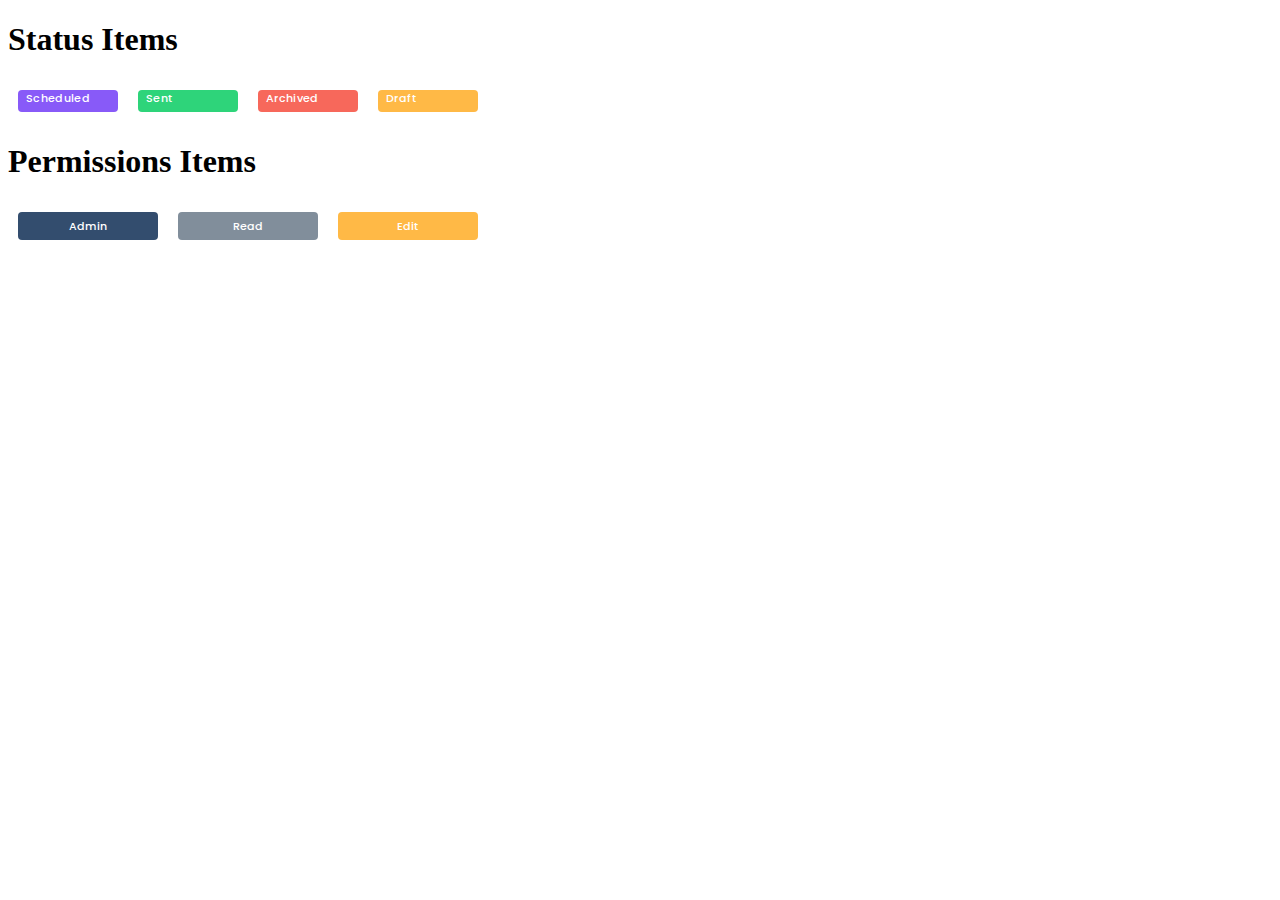
<file: Figma-Css-2/index.html>
<!DOCTYPE html>
<html lang="en">
<head>
    <meta charset="UTF-8">
    <meta http-equiv="X-UA-Compatible" content="IE=edge">
    <meta name="viewport" content="width=device-width, initial-scale=1.0">
    <title>Document</title>
    <link rel="stylesheet" href="style.css">
</head>
<body>
    <h1>Status Items</h1>
  <div class="container"> 
        <div class="statusItem purple">
            Scheduled
        </div>
        <div class="statusItem green">
            Sent
        </div>
        <div class="statusItem red">
            Archived
        </div>
        <div class="statusItem yellow">
            Draft
            </div>
    </div> 
    <!--PERMISSIONS-->

    <h1>Permissions Items</h1>
    <div class="permissionsItem darkBlue">
        Admin
    </div>
    <div class="permissionsItem gray">
        Read
    </div>
    <div class="permissionsItem yellow">
        Edit
    </div>
  
</body>
</html>
</file>
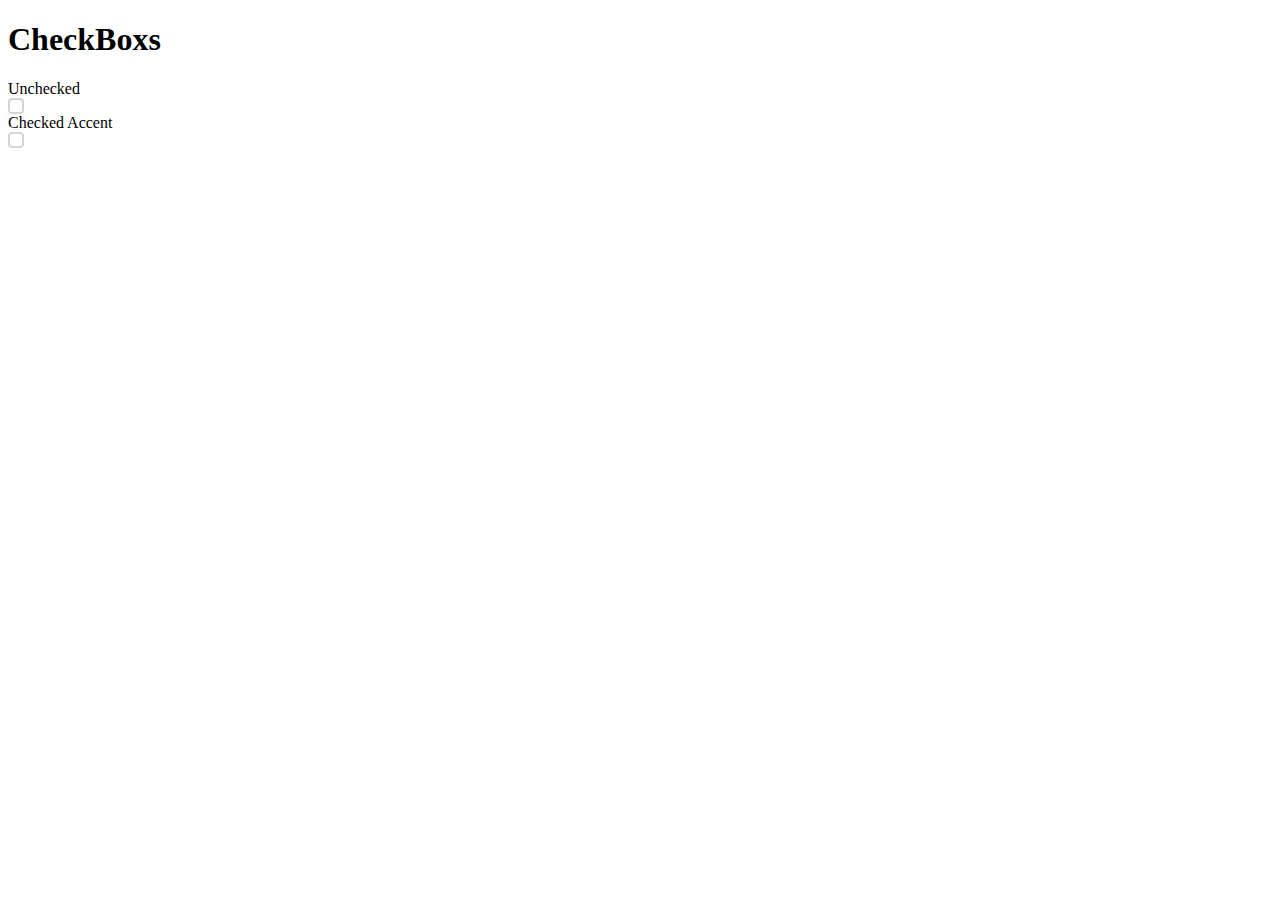
<file: Figma-Css-4/index.html>
<!DOCTYPE html>
<html lang="en">
<head>
    <meta charset="UTF-8">
    <meta http-equiv="X-UA-Compatible" content="IE=edge">
    <meta name="viewport" content="width=device-width, initial-scale=1.0">
    <title>Document</title>
    <link rel="stylesheet" href="style.css">
</head>
<body>
    <h1>CheckBoxs</h1>
    <div>
        Unchecked
            <label class="checkContainer">
                <input type="checkbox" name="check" value="Chech" />
                <span class="checkbox"></span>
            </label>
    </div>
    <div>
        
        Checked Accent
            <label class="checkContainer">
                <input type="checkbox" name="check" value="Chech" />
                <span class="checkbox"></span>
            </label>
    </div>
    
</body>
</html>
</file>
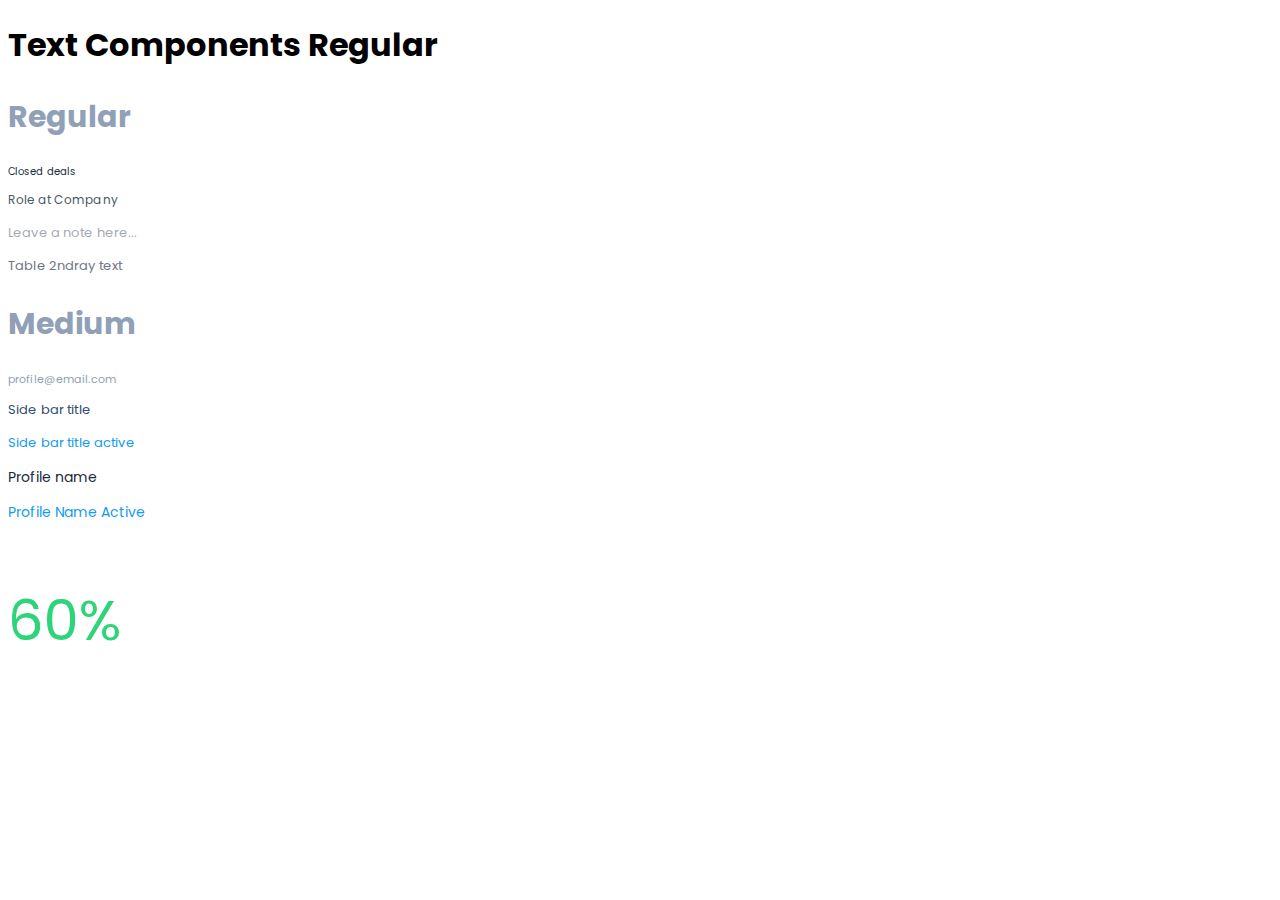
<file: Figma-Css-5/index.html>
<!DOCTYPE html>
<html lang="en">
<head>
    <meta charset="UTF-8">
    <meta http-equiv="X-UA-Compatible" content="IE=edge">
    <meta name="viewport" conten="width=device-width, initial-scale=1.0">
    <title>Document</title>
    <link rel="stylesheet" href="style.css">
</head>
<body>
    <h1>Text Components Regular</h1>
    <!--- REGULAR --->
    <h2 class="regular">Regular</h2>
    <p class="text-regular-10">Closed deals</p>
    <p class="text-regular-gray-12">Role at Company</p>
    <p class="text-regular-opacity-13">Leave a note here...</p>
    <p class="text-regular-tablegray-13"> Table 2ndray text</p>
    <!-- MEDIUM -->
    <h2 class="medium">Medium</h2>
    <p class="text-medium-11">profile@email.com</p>
    <p class="text-medium-sidebar-13">Side bar title</p>
    <p class="text-medium-active-13">Side bar title active</p>
    <p class="text-medium-profile-14">Profile name</p>
    <p class="text-medium-profile-name">Profile Name Active</p>
    <p class="text-medium-green">60%</p>
</body>
</html>
</file>
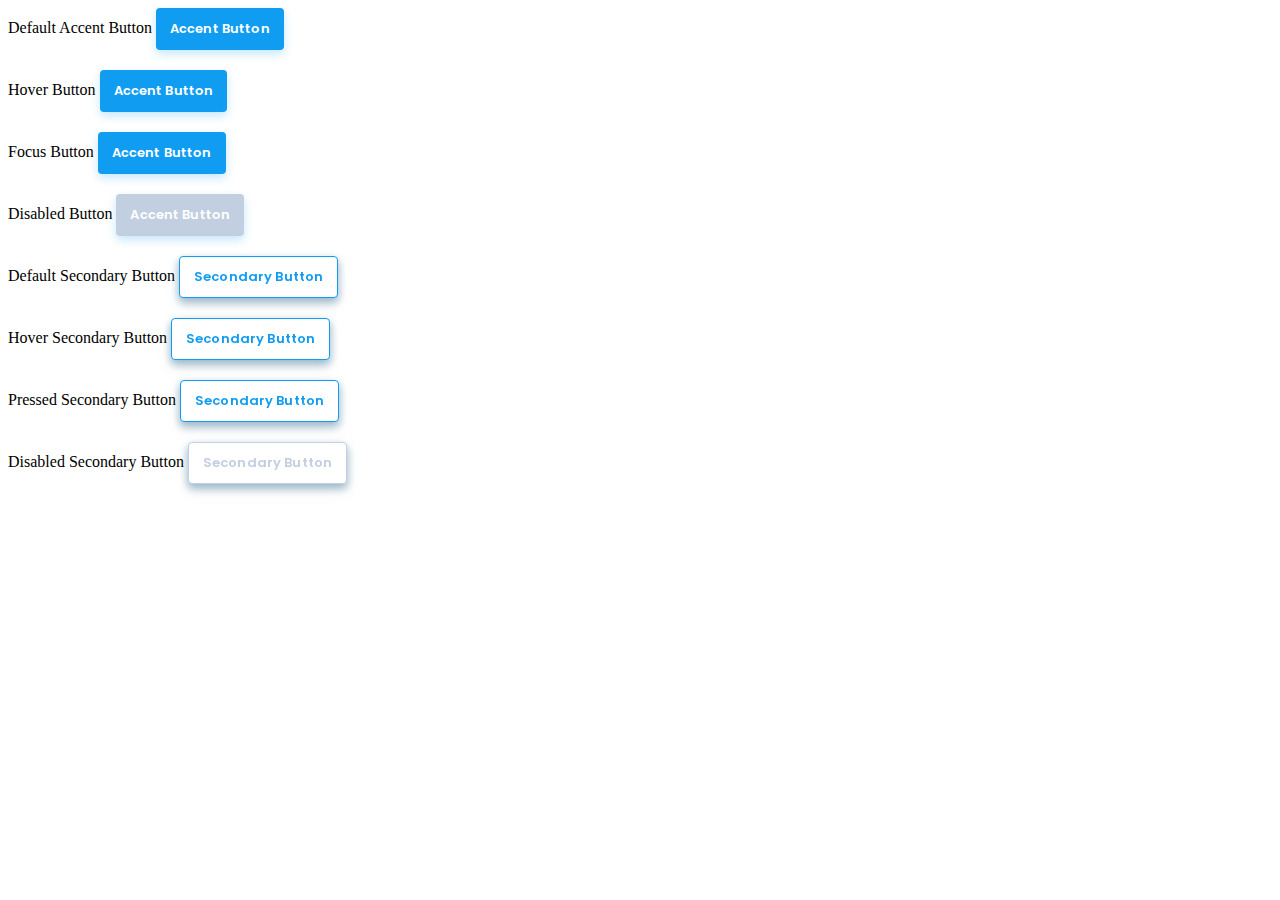
<file: Figma-Css-1/figma.html>
<!DOCTYPE html>
<html lang="en">
<head>
    <meta charset="UTF-8">
    <meta http-equiv="X-UA-Compatible" content="IE=edge">
    <meta name="viewport" content="width=device-width, initial-scale=1.0">
    <title>Document</title>
    <link rel="stylesheet" href="figma.css">
</head>
<body>
    <div class="wrapper">
         Default Accent Button
            <button class="button">
            Accent Button
            </button>
    </div>
    <div class="wrapper">
        Hover Button
            <button class="button">
                Accent Button
            </button>
    </div>
    <div class="wrapper">
        Focus Button
            <button class="button">
                 Accent Button
            </button>
    </div>
    <div class="wrapper">
        Disabled Button
            <button class="button" disabled>
                Accent Button
            </button>
    </div>

    <!-- Secondary Button Part -->

    <div class="wrapper">
         Default Secondary Button
        <button class="button secondary">
             Secondary Button
        </button>
    </div>
    <div class="wrapper">
        Hover Secondary Button
        <button class="button secondary"> Secondary Button</button>
    </div>
    <div class="wrapper">
        Pressed Secondary Button
        <button class="button secondary">Secondary Button</button>
    </div>
    <div class="wrapper">
        Disabled Secondary Button
        <button class="button secondary" disabled>Secondary Button</button>
    </div>
</body>
</html>
</file>
<file: Figma-Css-2/style.css>
@import url('https://fonts.googleapis.com/css2?family=Poppins:wght@600&display=swap');

:root {
    --sheduled: #885AF8;
    --send:#2ED47A;
    --archived: #F7685B;
    --draft: #FFB946;
    --darkBlue:#334D6E;
    --gray:#818E9B;
    --smallRadius: 4px;
}

.container {
    display: flex;
    /* float: left; */
    justify-content: flex-start;
    flex-wrap: wrap;
    
}
.statusItem {
    margin: 10px;
    padding-left: 8px;
    padding-right: 8px;
    /* display: flex; */
    align-items: center;

    width: 84px;
    height: 22px;

    border-radius: var(--smallRadius);
    color: #fff;
    font-family: 'Poppins', sans-serif;
    font-weight: 500;
    font-size: 11px;
    line-height: 16px;
    letter-spacing: 0.02rem;
}

.statusItem.purple {
    background-color: #885AF8;
}
.statusItem.green {
    background-color: #2ED47A;
}
.statusItem.red {
    background-color: #F7685B;
}
.statusItem.yellow {
    background-color: #FFB946;
}

/* permissionsItem */

.permissionsItem {
    height: 28px;
    width: 120px;
    margin: 10px;
    display: flex;
    align-items: center;
    justify-content: center;
    float: left;
    border-radius: var(--smallRadius);

    font-family: 'Poppins', sans-serif;
    font-weight: 500;
    font-size: 11px;
    line-height: 16px;
    letter-spacing: 0.01rem;
    padding-left: 10px;
    padding-right: 10px;
    color: #fff;
}

.permissionsItem.darkBlue {
    background-color: var(--darkBlue);
}
.permissionsItem.gray {
    background-color: var(--gray);
}
.permissionsItem.yellow {
background-color: #FFB946;
}
</file>
<file: Figma-Css-4/style.css>
:root {
    --checkBoxBorder: #D5D5D5;
    --accent: #109CF1;
    --smallRadius: 4px;
}

.checkContainer {
    display: flex;
    position: relative;
    width: 16px;
    height: 16px;
    cursor: pointer;
}
.checkContainer input {
    position: absolute;
    opacity: 0;
    cursor: pointer;
    height: 0;
    width: 0;
}

.checkbox {
    position: absolute;
    top: 0;
    left: 0;
    width: 12px;
    height: 12px;
    border: 2px solid var(--checkBoxBorder); 
    border-radius:var(--smallRadius) ;
}
.checkbox::after{
    content: "";
    position: absolute;
    display: none;
}

.checkContainer input:checked ~ .checkbox {
    background-color: var(--accent);
    border: none;
    width: 16px;
    height: 16px;
}
.checkContainer input:checked ~ .checkbox::after{
    display: block;
}
.checkContainer .checkbox::after {
    background: url(./icons/check.svg);
    width: 10px;
    height: 8px;
    top: 4px;
    left: 4px;
}
</file>
<file: Figma-Css-5/style.css>
@import url('https://fonts.googleapis.com/css2?family=Poppins:wght@600&display=swap');
:root {
    --black:#192A3E;
    --gray12: #4C5862;
    --tablegray: #707683;
    --gray: #90A0B7;
    --darkBlue:#334D6E;
    --accentBlue:#109CF1;
    --green:#2ED47A;

}
body {
    font-family: 'Poppins', sans-serif;
    
}

/**** REGULAR  ****/
.regular {
    font-size: 30px;
    line-height: 45px;
    color: var(--gray);
}
.text-regular-10 {
    font-size: 10px;
    line-height: 15px;
    letter-spacing: 0.01em;
    color: var(--black);
}
.text-regular-gray-12 {
    font-size: 12px;
    line-height: 18px;
    /* text-align: center; */
    letter-spacing: 0.01em;
    color: var(--gray12);
    
}
.text-regular-opacity-13 {
    font-size: 13px;
    line-height: 21px;
    letter-spacing: 0.01em;
    color: var(--black);
    opacity: 0.4;
}
.text-regular-tablegray-13 {
    font-size: 13px;
    line-height: 20px;
    letter-spacing: 0.01em;
    color: var(--tablegray);
}

/**** MEDIUM ****/

.medium {
    color:var(--gray);
    font-size: 30px;
    line-height: 45px;
}

.text-medium-11 {
    font-size: 11px;
    line-height: 16px;
    letter-spacing: 0.01em;
    color: var(--gray);
}
.text-medium-sidebar-13 {
    font-size: 13px;
    line-height: 20px;
    letter-spacing: 0.01em;
    color: var(--darkBlue);
}
.text-medium-active-13 {
    font-size:13px;
    line-height: 20px;
    letter-spacing: 0.01em;
    color: var(--accentBlue);
}

.text-medium-profile-14 {
    font-size: 14px;
    line-height: 21px;
    color: var(--black);
}
.text-medium-profile-14:active{
    color: var(--accentBlue);
    cursor: pointer;
}
.text-medium-profile-name {
    color: var(--accentBlue);
    font-size: 14px;
    line-height: 21px;
}
.text-medium-green { 
    color: var(--green);
    font-size: 56px;
    line-height: 84px;
    /* text-align: center; */
}
</file>
<file: Figma-Css-1/figma.css>
@import url('https://fonts.googleapis.com/css2?family=Poppins:wght@600&display=swap');


:root{
    --accent: #109CF1;
    --focusBlue: #098EDF;
    --hoveredBlue:#34AFF9;
    --yellow: #FFB946;
    --red: #F7685B;
    --green: #2ED47A;
    --purple: #885AF8;
    --black: #192A3E;
    --tableblack: #323C47;
    --tablegray: #707683;
    --darkbluetext: #334D6E;
    --gray: #90A0B7;
    --ıcongray: #C2CFE0;
    --white: #FFFFFF;
    --smallRadius:4px;

}

.button {
 background-color:var(--accent);
 height: 42px;
 border: none;
 outline: none;
 border-radius: var(--smallRadius);
 box-shadow: 0px 4px 10px rgba(16, 156, 241, 0.24);
 color: #fff;
 text-align: center;
 padding-right: 14px;
 padding-left: 14px;

 /* TODO */
 font-family: 'Poppins', sans-serif;
 font-weight: 600;
 font-size: 13px;
 line-height: 20px;
 letter-spacing: 0.01em;
}

.wrapper {
    margin-bottom: 20px;
}

.button:hover {
    background-color: var(--hoveredBlue);
    cursor:pointer;
    box-shadow: 0px 8px 16px rgba(52, 175, 249, 0.2);
}

.button:focus{
    background-color: var(--focusBlue);
    box-shadow: 0px 2px 6px rgba(9, 142, 223, 0.3);
}

.button:disabled {
    cursor: default;
    background-color: var(--ıcongray);
}

.button.secondary {
    color: var(--accent);
    background-color: #fff;
    border: 1px solid var(--accent);
    box-sizing: border-box;
    filter: drop-shadow(0px 4px 4px rgba(0, 0, 0, 0.25));
    border-radius: 4px;
    cursor: pointer;
}

.button.secondary:hover {
    background-color: #fff;
    color: var(--hoveredBlue);
    border: 1px solid var(--hoveredBlue);
    box-sizing: border-box;
    border-radius: 4px;
    cursor: pointer;
}

.button.secondary:focus {
    background-color: #fff;
    border: 1px solid var(--focusBlue);
    color: var(--focusBlue);
}
.button.secondary:disabled {
    color: var(--ıcongray);
    border: 1px solid var(--ıcongray);
    cursor: default;
}
</file>
